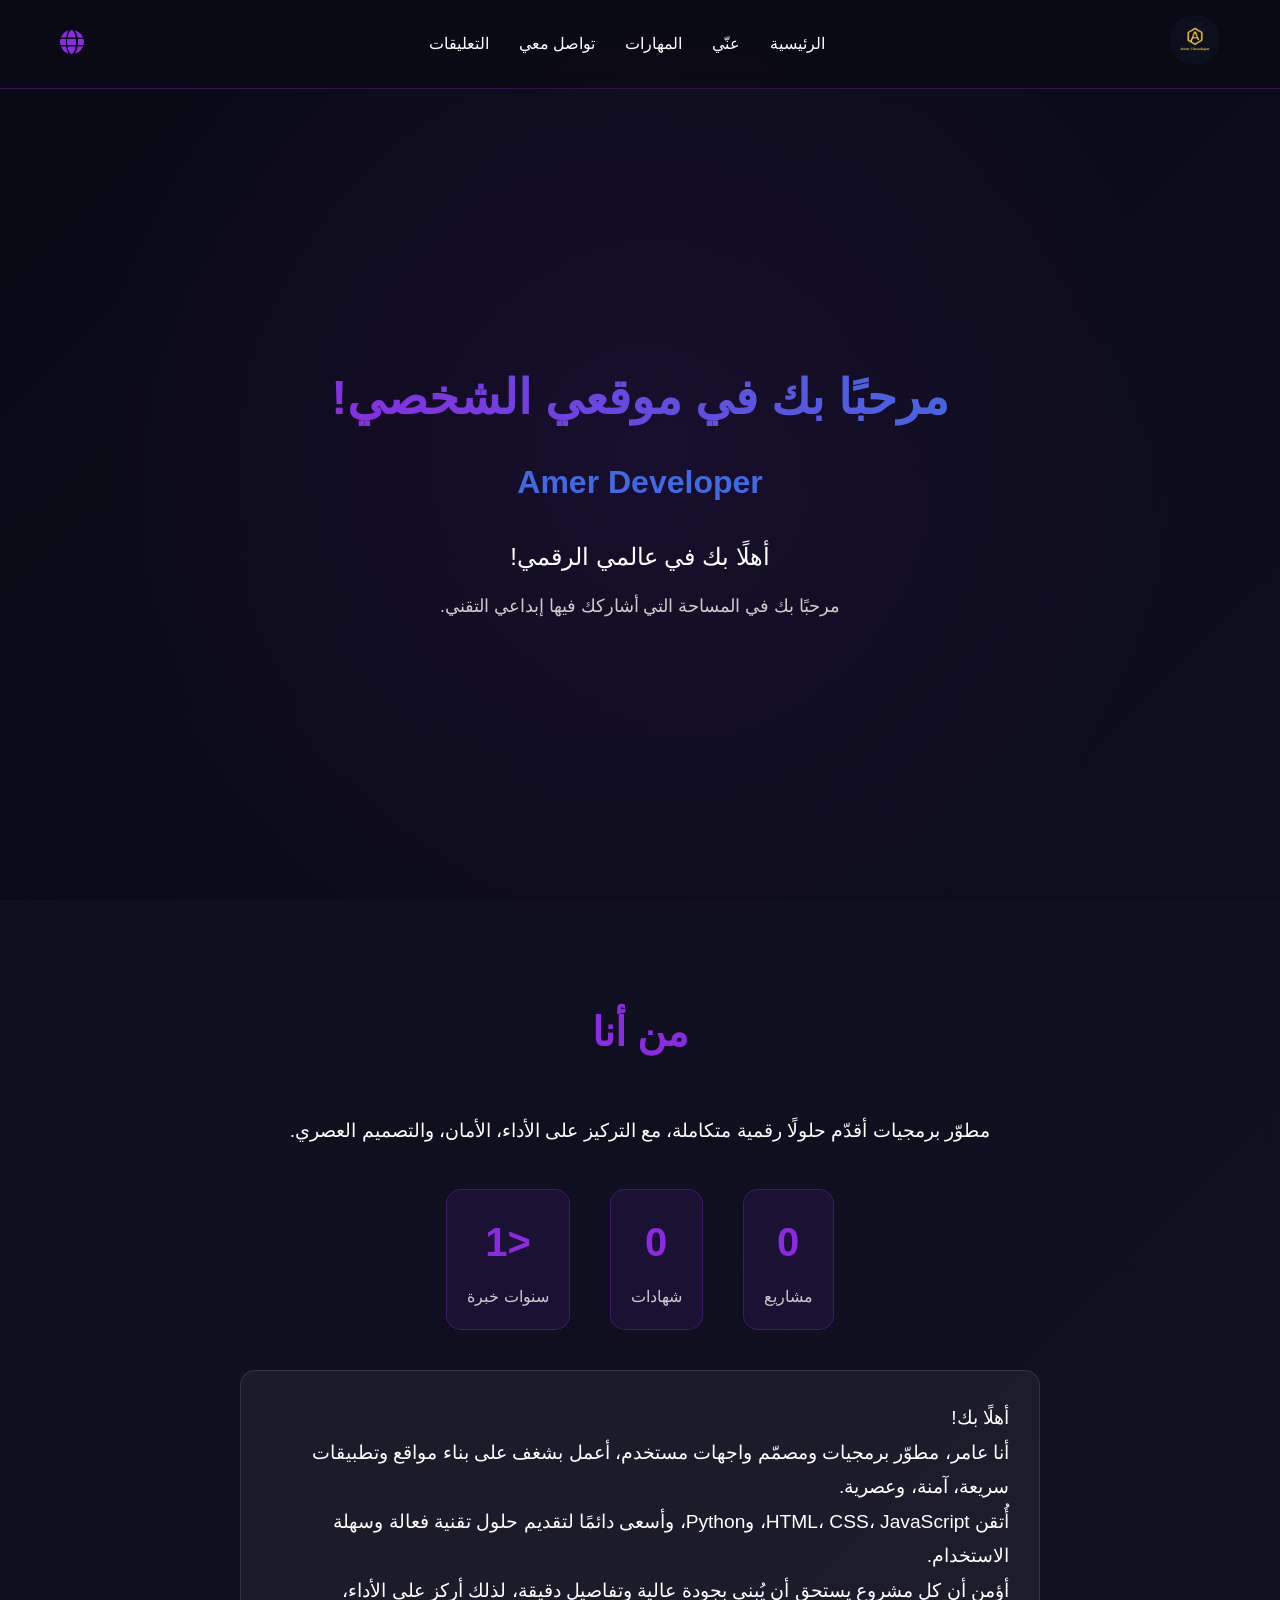
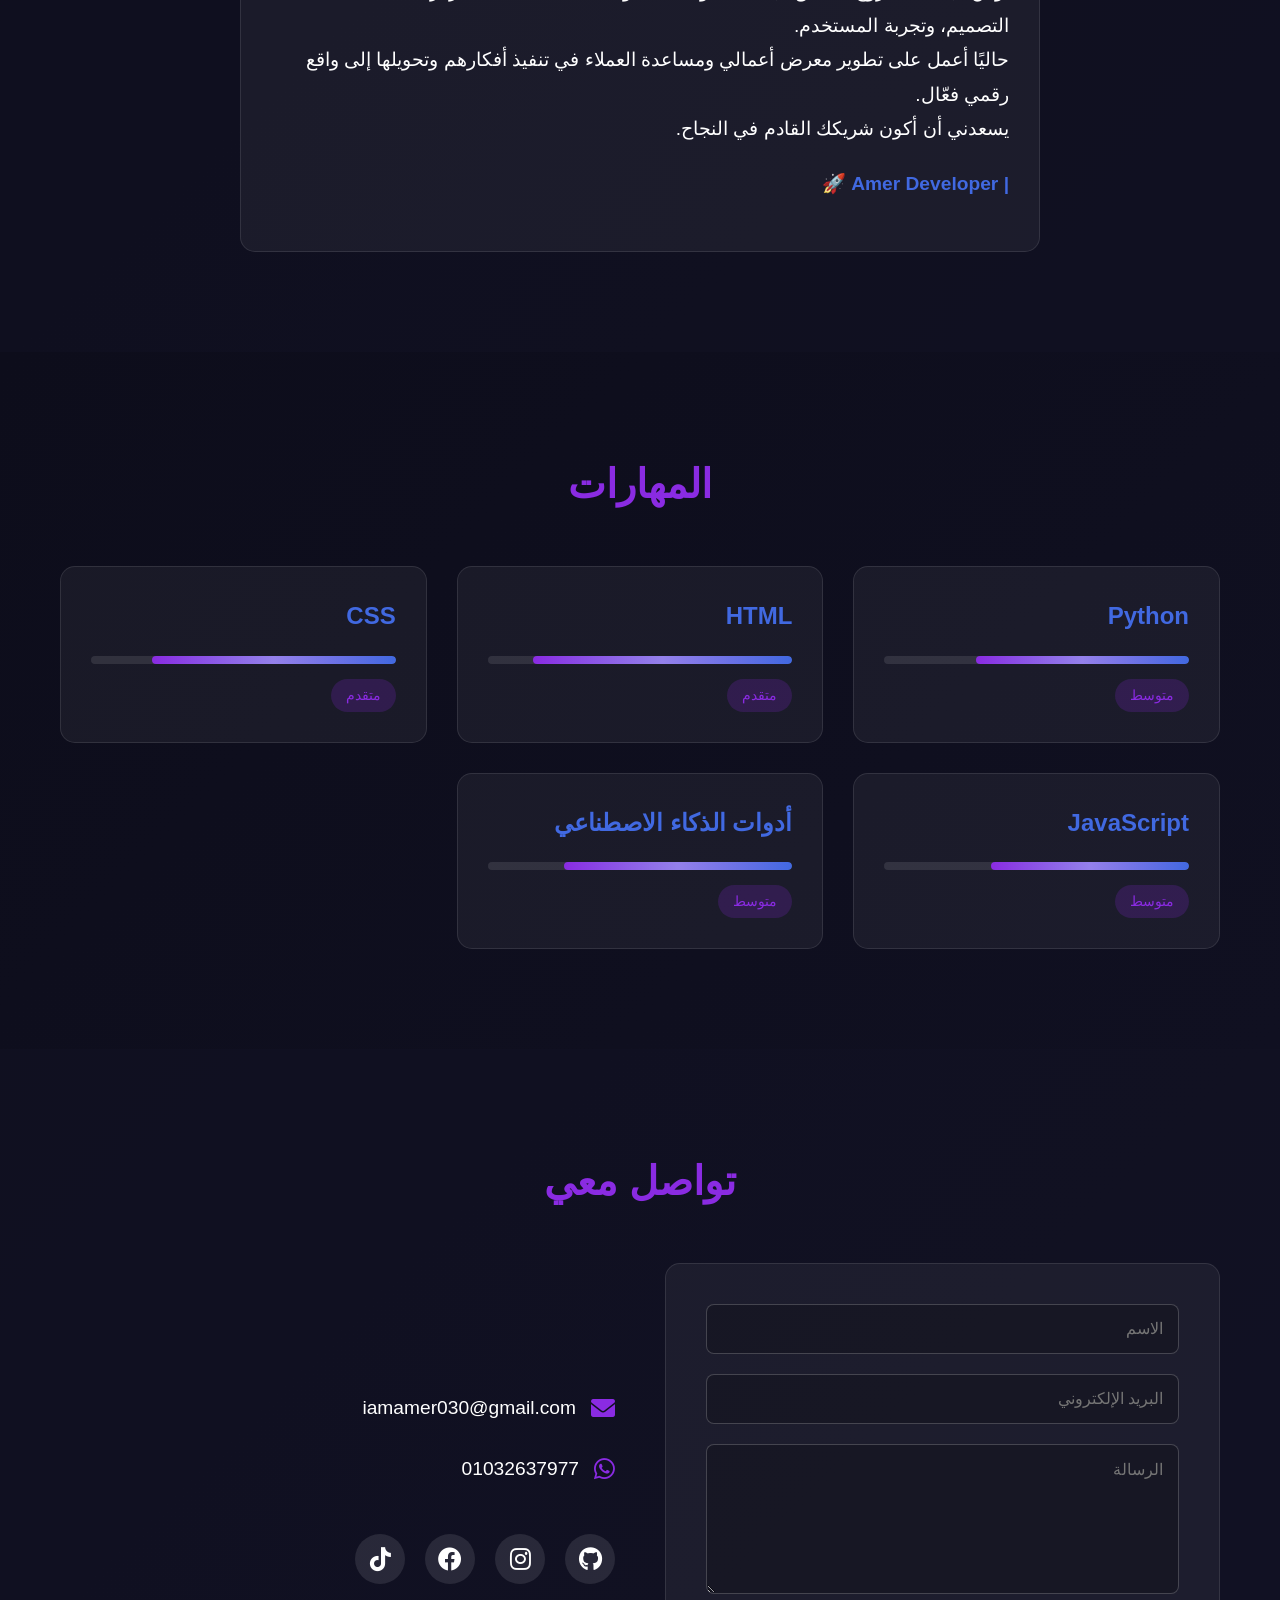
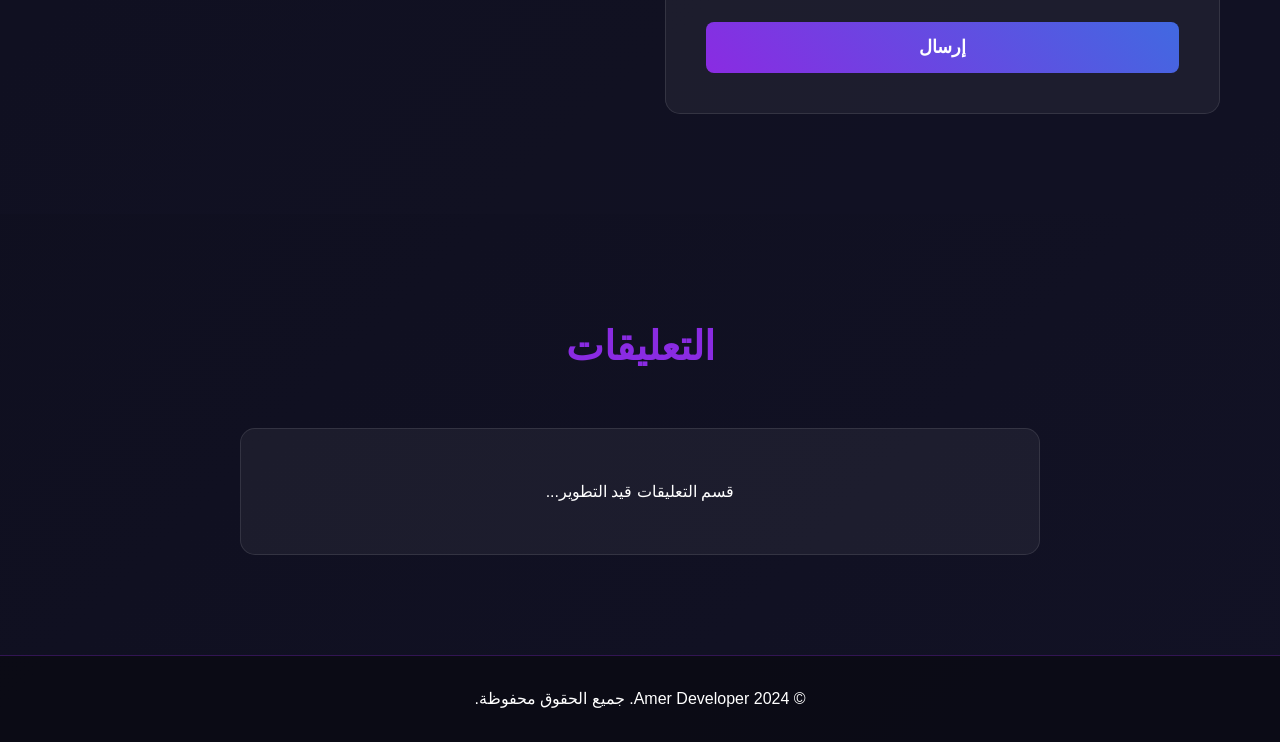
<file: my portfolio.html>
<!DOCTYPE html>
<html lang="ar" dir="rtl">
<head>
    <meta charset="UTF-8">
    <meta name="viewport" content="width=device-width, initial-scale=1.0">
    <title>مرحبًا بك في موقعي الشخصي!</title>
    <link rel="stylesheet" href="my portfolio.css">
    <link rel="stylesheet" href="https://cdnjs.cloudflare.com/ajax/libs/font-awesome/6.0.0/css/all.min.css">
</head>
<body>
    <!-- رأس الموقع -->
    <header>
        <div class="container">
            <div class="logo-container">
                <img src="logo.png" alt="Logo" class="logo" id="admin-logo">
            </div>
            <nav>
                <ul>
                    <li><a href="#home">الرئيسية</a></li>
                    <li><a href="#about">عنّي</a></li>
                    <li><a href="#skills">المهارات</a></li>
                    <li><a href="#contact">تواصل معي</a></li>
                    <li><a href="#comments">التعليقات</a></li>
                </ul>
            </nav>
            <div class="language-selector">
                <i class="fas fa-globe" id="language-icon"></i>
                <div class="language-dropdown" id="language-dropdown">
                    <div class="language-option" data-lang="ar">العربية</div>
                    <div class="language-option" data-lang="en">English</div>
                    <div class="language-option" data-lang="fr">Français</div>
                </div>
            </div>
        </div>
    </header>

    <!-- القسم الرئيسي -->
    <section id="home" class="hero">
        <div class="container">
            <div class="hero-content">
                <h1 class="main-title">مرحبًا بك في موقعي الشخصي!</h1>
                <h2 class="job-title">Amer Developer</h2>
                <p class="welcome-message">أهلًا بك في عالمي الرقمي!</p>
                <p class="welcome-submessage">مرحبًا بك في المساحة التي أشاركك فيها إبداعي التقني.</p>
            </div>
        </div>
    </section>

    <!-- قسم عنّي -->
    <section id="about" class="about">
        <div class="container">
            <h2>من أنا</h2>
            <div class="about-content">
                <p>مطوّر برمجيات أقدّم حلولًا رقمية متكاملة، مع التركيز على الأداء، الأمان، والتصميم العصري.</p>
                <div class="stats">
                    <div class="stat-item">
                        <span class="stat-number">0</span>
                        <span class="stat-label">مشاريع</span>
                    </div>
                    <div class="stat-item">
                        <span class="stat-number">0</span>
                        <span class="stat-label">شهادات</span>
                    </div>
                    <div class="stat-item">
                        <span class="stat-number"><1</span>
                        <span class="stat-label">سنوات خبرة</span>
                    </div>
                </div>
                <div class="about-details">
                    <p>أهلًا بك!<br>
                    أنا عامر، مطوّر برمجيات ومصمّم واجهات مستخدم، أعمل بشغف على بناء مواقع وتطبيقات سريعة، آمنة، وعصرية.<br>
                    أُتقن HTML، CSS، JavaScript، وPython، وأسعى دائمًا لتقديم حلول تقنية فعالة وسهلة الاستخدام.<br>
                    أؤمن أن كل مشروع يستحق أن يُبنى بجودة عالية وتفاصيل دقيقة، لذلك أركز على الأداء، التصميم، وتجربة المستخدم.<br>
                    حاليًا أعمل على تطوير معرض أعمالي ومساعدة العملاء في تنفيذ أفكارهم وتحويلها إلى واقع رقمي فعّال.<br>
                    يسعدني أن أكون شريكك القادم في النجاح.</p>
                    <p class="signature">| Amer Developer 🚀</p>
                </div>
            </div>
        </div>
    </section>

    <!-- قسم المهارات -->
    <section id="skills" class="skills">
        <div class="container">
            <h2>المهارات</h2>
            <div class="skills-grid">
                <div class="skill-card" data-fullname="Python Programming Language" data-description="لغة برمجة عالية المستوى وسهلة القراءة، تُستخدم في تطوير البرمجيات، وأتمتة المهام، وتحليل البيانات، والذكاء الاصطناعي. تُعد من أكثر اللغات شيوعًا بفضل بساطتها وتنوع مكتباتها. أستخدمها لبناء أدوات ومشروعات ذكية وعملية.">
                    <h3>Python</h3>
                    <div class="skill-level">
                        <div class="level-bar" style="width: 70%"></div>
                    </div>
                    <span class="skill-status">متوسط</span>
                </div>

                <div class="skill-card" data-fullname="HyperText Markup Language" data-description="اللغة الأساسية لبناء هيكل صفحات الويب. تُستخدم لتقسيم وتنظيم المحتوى على الموقع مثل النصوص، الصور، والعناوين. هي الخطوة الأولى في أي مشروع ويب.">
                    <h3>HTML</h3>
                    <div class="skill-level">
                        <div class="level-bar" style="width: 85%"></div>
                    </div>
                    <span class="skill-status">متقدم</span>
                </div>

                <div class="skill-card" data-fullname="Cascading Style Sheets" data-description="تُستخدم لتنسيق وتجميل صفحات الويب من خلال التحكم في الألوان، الخطوط، الأحجام، والتوزيع. تفصل بين محتوى الصفحة وشكلها. تمنح المواقع مظهرًا عصريًا وجذابًا.">
                    <h3>CSS</h3>
                    <div class="skill-level">
                        <div class="level-bar" style="width: 80%"></div>
                    </div>
                    <span class="skill-status">متقدم</span>
                </div>

                <div class="skill-card" data-fullname="JavaScript" data-description="لغة برمجة تجعل المواقع تفاعلية وديناميكية. تُستخدم في إنشاء الحركات، التفاعلات، وأي شيء يتغير بدون إعادة تحميل الصفحة. أساسية في تطوير الواجهات الحديثة.">
                    <h3>JavaScript</h3>
                    <div class="skill-level">
                        <div class="level-bar" style="width: 65%"></div>
                    </div>
                    <span class="skill-status">متوسط</span>
                </div>

                <div class="skill-card" data-fullname="Artificial Intelligence Tools" data-description="أستخدم أدوات مثل ChatGPT وCopilot لتسريع البرمجة، توليد الأفكار، وتصحيح الأكواد. يمكنني من تنفيذ مشروعات باحترافية حتى في اللغات والأدوات التي لم أتعلمها بالكامل بعد. تجعلني أكثر إنتاجًا وفعالية كمطوّر.">
                    <h3>أدوات الذكاء الاصطناعي</h3>
                    <div class="skill-level">
                        <div class="level-bar" style="width: 75%"></div>
                    </div>
                    <span class="skill-status">متوسط</span>
                </div>
            </div>
        </div>
    </section>

    <!-- قسم التواصل -->
    <section id="contact" class="contact">
        <div class="container">
            <h2>تواصل معي</h2>
            <div class="contact-content">
                <div class="contact-form">
                    <form id="contactForm">
                        <input type="text" placeholder="الاسم" required>
                        <input type="email" placeholder="البريد الإلكتروني" required>
                        <textarea placeholder="الرسالة" required></textarea>
                        <button type="submit">إرسال</button>
                    </form>
                    <div class="success-message" id="successMessage">
                        تم الإرسال بنجاح! سيتم التواصل معك قريبًا.
                    </div>
                </div>
                <div class="contact-info">
                    <div class="contact-item">
                        <i class="fas fa-envelope"></i>
                        <span>iamamer030@gmail.com</span>
                    </div>
                    <div class="contact-item">
                        <i class="fab fa-whatsapp"></i>
                        <span>01032637977</span>
                    </div>
                    <div class="social-links">
                        <a href="https://github.com/amer-developer1" target="_blank"><i class="fab fa-github"></i></a>
                        <a href="https://www.instagram.com/amer_aeveloper?igsh=Z3pkOThsbzcydjF5" target="_blank"><i class="fab fa-instagram"></i></a>
                        <a href="https://www.facebook.com/share/12KqdRU6f2e/" target="_blank"><i class="fab fa-facebook"></i></a>
                        <a href="https://tiktok.com/@amer.developer8" target="_blank"><i class="fab fa-tiktok"></i></a>
                    </div>
                </div>
            </div>
        </div>
    </section>

    <!-- قسم التعليقات -->
    <section id="comments" class="comments">
        <div class="container">
            <h2>التعليقات</h2>
            <div class="comments-section">
                <p>قسم التعليقات قيد التطوير...</p>
            </div>
        </div>
    </section>

    <!-- تذييل الموقع -->
    <footer>
        <div class="container">
            <p>&copy; 2024 Amer Developer. جميع الحقوق محفوظة.</p>
        </div>
    </footer>

    <!-- نافذة تسجيل الدخول للإدارة -->
    <div class="admin-login-modal" id="adminModal">
        <div class="admin-login-content">
            <span class="close-modal" id="closeModal">&times;</span>
            <h3>تسجيل الدخول للإدارة</h3>
            <input type="password" id="adminPassword" placeholder="أدخل كلمة المرور">
            <button id="adminLoginBtn">دخول</button>
        </div>
    </div>

    <script src="my portfolio.js"></script>
</body>
</html>
</file>
<file: my portfolio.css>
/* المتغيرات الأساسية */
:root {
    --primary-dark: #0a0a15;
    --secondary-dark: #121225;
    --accent-purple: #8a2be2;
    --accent-blue: #4169e1;
    --text-light: #ffffff;
    --text-gray: #cccccc;
    --success-green: #4caf50;
}

/* التنسيقات العامة */
* {
    margin: 0;
    padding: 0;
    box-sizing: border-box;
}

body {
    font-family: 'Segoe UI', Tahoma, Geneva, Verdana, sans-serif;
    background: linear-gradient(135deg, var(--primary-dark) 0%, var(--secondary-dark) 100%);
    color: var(--text-light);
    line-height: 1.6;
    direction: rtl;
}

.container {
    max-width: 1200px;
    margin: 0 auto;
    padding: 0 20px;
}

/* رأس الموقع */
header {
    background: rgba(10, 10, 21, 0.8);
    backdrop-filter: blur(10px);
    position: fixed;
    width: 100%;
    top: 0;
    z-index: 1000;
    border-bottom: 1px solid rgba(138, 43, 226, 0.3);
}

header .container {
    display: flex;
    justify-content: space-between;
    align-items: center;
    padding: 15px 20px;
}

.logo-container {
    cursor: pointer;
}

.logo {
    height: 50px;
    width: 50px;
    border-radius: 50%;
    transition: transform 0.3s ease;
}

.logo:hover {
    transform: scale(1.1);
}

nav ul {
    display: flex;
    list-style: none;
    gap: 30px;
}

nav a {
    color: var(--text-light);
    text-decoration: none;
    font-weight: 500;
    transition: color 0.3s ease;
    position: relative;
}

nav a:hover {
    color: var(--accent-purple);
}

nav a::after {
    content: '';
    position: absolute;
    bottom: -5px;
    left: 0;
    width: 0;
    height: 2px;
    background: var(--accent-purple);
    transition: width 0.3s ease;
}

nav a:hover::after {
    width: 100%;
}

.language-selector {
    position: relative;
    cursor: pointer;
}

.language-selector i {
    font-size: 24px;
    color: var(--accent-purple);
    transition: transform 0.3s ease;
}

.language-selector i:hover {
    transform: rotate(20deg);
}

.language-dropdown {
    position: absolute;
    top: 100%;
    left: 0;
    background: var(--secondary-dark);
    border: 1px solid var(--accent-purple);
    border-radius: 8px;
    padding: 10px;
    display: none;
    min-width: 120px;
    z-index: 1001;
}

.language-dropdown.show {
    display: block;
}

.language-option {
    padding: 8px 12px;
    cursor: pointer;
    transition: background 0.3s ease;
    border-radius: 4px;
}

.language-option:hover {
    background: rgba(138, 43, 226, 0.2);
}

/* القسم الرئيسي */
.hero {
    min-height: 100vh;
    display: flex;
    align-items: center;
    padding-top: 80px;
    background: radial-gradient(circle at center, rgba(138, 43, 226, 0.1) 0%, transparent 70%);
}

.hero-content {
    text-align: center;
    max-width: 800px;
    margin: 0 auto;
    padding: 50px 20px;
}

.main-title {
    font-size: 3rem;
    margin-bottom: 20px;
    background: linear-gradient(45deg, var(--accent-purple), var(--accent-blue));
    -webkit-background-clip: text;
    -webkit-text-fill-color: transparent;
    background-clip: text;
    animation: fadeInUp 1s ease;
}

.job-title {
    font-size: 2rem;
    margin-bottom: 30px;
    color: var(--accent-blue);
    animation: fadeInUp 1s ease 0.3s both;
}

.welcome-message {
    font-size: 1.5rem;
    margin-bottom: 15px;
    animation: fadeInUp 1s ease 0.6s both;
}

.welcome-submessage {
    font-size: 1.1rem;
    color: var(--text-gray);
    animation: fadeInUp 1s ease 0.9s both;
}

/* قسم عنّي */
.about {
    padding: 100px 0;
    background: rgba(18, 18, 37, 0.5);
}

.about h2 {
    text-align: center;
    font-size: 2.5rem;
    margin-bottom: 50px;
    color: var(--accent-purple);
}

.about-content {
    max-width: 800px;
    margin: 0 auto;
    text-align: center;
}

.about-content p {
    font-size: 1.2rem;
    margin-bottom: 30px;
    line-height: 1.8;
}

.stats {
    display: flex;
    justify-content: center;
    gap: 40px;
    margin: 40px 0;
    flex-wrap: wrap;
}

.stat-item {
    text-align: center;
    padding: 20px;
    background: rgba(138, 43, 226, 0.1);
    border-radius: 15px;
    border: 1px solid rgba(138, 43, 226, 0.3);
    transition: transform 0.3s ease;
}

.stat-item:hover {
    transform: translateY(-5px);
}

.stat-number {
    display: block;
    font-size: 2.5rem;
    font-weight: bold;
    color: var(--accent-purple);
    margin-bottom: 10px;
}

.stat-label {
    font-size: 1rem;
    color: var(--text-gray);
}

.about-details {
    margin-top: 40px;
    padding: 30px;
    background: rgba(255, 255, 255, 0.05);
    border-radius: 15px;
    border: 1px solid rgba(255, 255, 255, 0.1);
}

.about-details p {
    text-align: right;
    margin-bottom: 20px;
    line-height: 1.8;
}

.signature {
    text-align: left;
    font-weight: bold;
    color: var(--accent-blue);
    font-size: 1.2rem;
    margin-top: 20px;
}

/* قسم المهارات */
.skills {
    padding: 100px 0;
}

.skills h2 {
    text-align: center;
    font-size: 2.5rem;
    margin-bottom: 50px;
    color: var(--accent-purple);
}

.skills-grid {
    display: grid;
    grid-template-columns: repeat(auto-fit, minmax(300px, 1fr));
    gap: 30px;
    max-width: 1200px;
    margin: 0 auto;
}

.skill-card {
    background: rgba(255, 255, 255, 0.05);
    border-radius: 15px;
    padding: 30px;
    border: 1px solid rgba(255, 255, 255, 0.1);
    transition: all 0.3s ease;
    cursor: pointer;
    position: relative;
    overflow: hidden;
}

.skill-card:hover {
    transform: translateY(-10px) scale(1.02);
    background: rgba(138, 43, 226, 0.1);
    border-color: var(--accent-purple);
    box-shadow: 0 10px 30px rgba(138, 43, 226, 0.3);
}

.skill-card h3 {
    font-size: 1.5rem;
    margin-bottom: 20px;
    color: var(--accent-blue);
}

.skill-level {
    height: 8px;
    background: rgba(255, 255, 255, 0.1);
    border-radius: 4px;
    overflow: hidden;
    margin-bottom: 15px;
}

.level-bar {
    height: 100%;
    background: linear-gradient(90deg, var(--accent-purple), var(--accent-blue));
    border-radius: 4px;
    transition: width 1s ease;
    position: relative;
}

.level-bar::after {
    content: '';
    position: absolute;
    top: 0;
    left: 0;
    right: 0;
    bottom: 0;
    background: linear-gradient(90deg, transparent, rgba(255, 255, 255, 0.3), transparent);
    animation: shimmer 2s infinite;
}

.skill-status {
    display: inline-block;
    padding: 5px 15px;
    background: rgba(138, 43, 226, 0.2);
    border-radius: 20px;
    font-size: 0.9rem;
    color: var(--accent-purple);
}

/* قسم التواصل */
.contact {
    padding: 100px 0;
    background: rgba(18, 18, 37, 0.5);
}

.contact h2 {
    text-align: center;
    font-size: 2.5rem;
    margin-bottom: 50px;
    color: var(--accent-purple);
}

.contact-content {
    display: grid;
    grid-template-columns: 1fr 1fr;
    gap: 50px;
    max-width: 1200px;
    margin: 0 auto;
}

.contact-form {
    background: rgba(255, 255, 255, 0.05);
    padding: 40px;
    border-radius: 15px;
    border: 1px solid rgba(255, 255, 255, 0.1);
}

.contact-form input,
.contact-form textarea {
    width: 100%;
    padding: 15px;
    margin-bottom: 20px;
    border: 1px solid rgba(255, 255, 255, 0.2);
    background: rgba(0, 0, 0, 0.2);
    color: var(--text-light);
    border-radius: 8px;
    font-size: 1rem;
}

.contact-form textarea {
    height: 150px;
    resize: vertical;
}

.contact-form button {
    width: 100%;
    padding: 15px;
    background: linear-gradient(45deg, var(--accent-purple), var(--accent-blue));
    color: white;
    border: none;
    border-radius: 8px;
    font-size: 1.1rem;
    font-weight: bold;
    cursor: pointer;
    transition: transform 0.3s ease;
}

.contact-form button:hover {
    transform: translateY(-2px);
    box-shadow: 0 5px 15px rgba(138, 43, 226, 0.4);
}

.success-message {
    display: none;
    background: rgba(76, 175, 80, 0.2);
    border: 1px solid var(--success-green);
    color: var(--success-green);
    padding: 20px;
    border-radius: 8px;
    text-align: center;
    margin-top: 20px;
    animation: fadeIn 0.5s ease;
}

.contact-info {
    display: flex;
    flex-direction: column;
    justify-content: center;
    gap: 30px;
}

.contact-item {
    display: flex;
    align-items: center;
    gap: 15px;
    font-size: 1.2rem;
}

.contact-item i {
    color: var(--accent-purple);
    font-size: 1.5rem;
}

.social-links {
    display: flex;
    gap: 20px;
    margin-top: 20px;
}

.social-links a {
    display: flex;
    align-items: center;
    justify-content: center;
    width: 50px;
    height: 50px;
    background: rgba(255, 255, 255, 0.1);
    border-radius: 50%;
    color: var(--text-light);
    font-size: 1.5rem;
    transition: all 0.3s ease;
    text-decoration: none;
}

.social-links a:hover {
    background: var(--accent-purple);
    transform: translateY(-5px);
}

/* قسم التعليقات */
.comments {
    padding: 100px 0;
}

.comments h2 {
    text-align: center;
    font-size: 2.5rem;
    margin-bottom: 50px;
    color: var(--accent-purple);
}

.comments-section {
    max-width: 800px;
    margin: 0 auto;
    text-align: center;
    padding: 50px;
    background: rgba(255, 255, 255, 0.05);
    border-radius: 15px;
    border: 1px solid rgba(255, 255, 255, 0.1);
}

/* تذييل الموقع */
footer {
    background: rgba(10, 10, 21, 0.9);
    text-align: center;
    padding: 30px 0;
    border-top: 1px solid rgba(138, 43, 226, 0.3);
}

/* نافذة الإدارة */
.admin-login-modal {
    display: none;
    position: fixed;
    top: 0;
    left: 0;
    width: 100%;
    height: 100%;
    background: rgba(0, 0, 0, 0.8);
    z-index: 2000;
    align-items: center;
    justify-content: center;
}

.admin-login-content {
    background: var(--secondary-dark);
    padding: 40px;
    border-radius: 15px;
    border: 1px solid var(--accent-purple);
    position: relative;
    max-width: 400px;
    width: 90%;
}

.close-modal {
    position: absolute;
    top: 15px;
    left: 15px;
    font-size: 2rem;
    cursor: pointer;
    color: var(--text-light);
}

.close-modal:hover {
    color: var(--accent-purple);
}

.admin-login-content h3 {
    text-align: center;
    margin-bottom: 30px;
    color: var(--accent-purple);
}

.admin-login-content input {
    width: 100%;
    padding: 15px;
    margin-bottom: 20px;
    border: 1px solid rgba(255, 255, 255, 0.2);
    background: rgba(0, 0, 0, 0.2);
    color: var(--text-light);
    border-radius: 8px;
    font-size: 1rem;
}

.admin-login-content button {
    width: 100%;
    padding: 15px;
    background: linear-gradient(45deg, var(--accent-purple), var(--accent-blue));
    color: white;
    border: none;
    border-radius: 8px;
    font-size: 1.1rem;
    font-weight: bold;
    cursor: pointer;
    transition: transform 0.3s ease;
}

/* التأثيرات والتحريك */
@keyframes fadeInUp {
    from {
        opacity: 0;
        transform: translateY(30px);
    }
    to {
        opacity: 1;
        transform: translateY(0);
    }
}

@keyframes fadeIn {
    from {
        opacity: 0;
    }
    to {
        opacity: 1;
    }
}

@keyframes shimmer {
    0% {
        transform: translateX(-100%);
    }
    100% {
        transform: translateX(100%);
    }
}

/* التصميم المتجاوب */
@media (max-width: 768px) {
    .main-title {
        font-size: 2rem;
    }
    
    .job-title {
        font-size: 1.5rem;
    }
    
    nav ul {
        gap: 15px;
        flex-wrap: wrap;
        justify-content: center;
    }
    
    .stats {
        gap: 20px;
    }
    
    .contact-content {
        grid-template-columns: 1fr;
        gap: 30px;
    }
    
    .contact-form {
        padding: 20px;
    }
    
    .skills-grid {
        grid-template-columns: 1fr;
    }
}

@media (max-width: 480px) {
    header .container {
        flex-direction: column;
        gap: 15px;
    }
    
    nav ul {
        gap: 10px;
        font-size: 0.9rem;
    }
    
    .stat-item {
        padding: 15px;
    }
    
    .stat-number {
        font-size: 2rem;
    }
}
</file>
